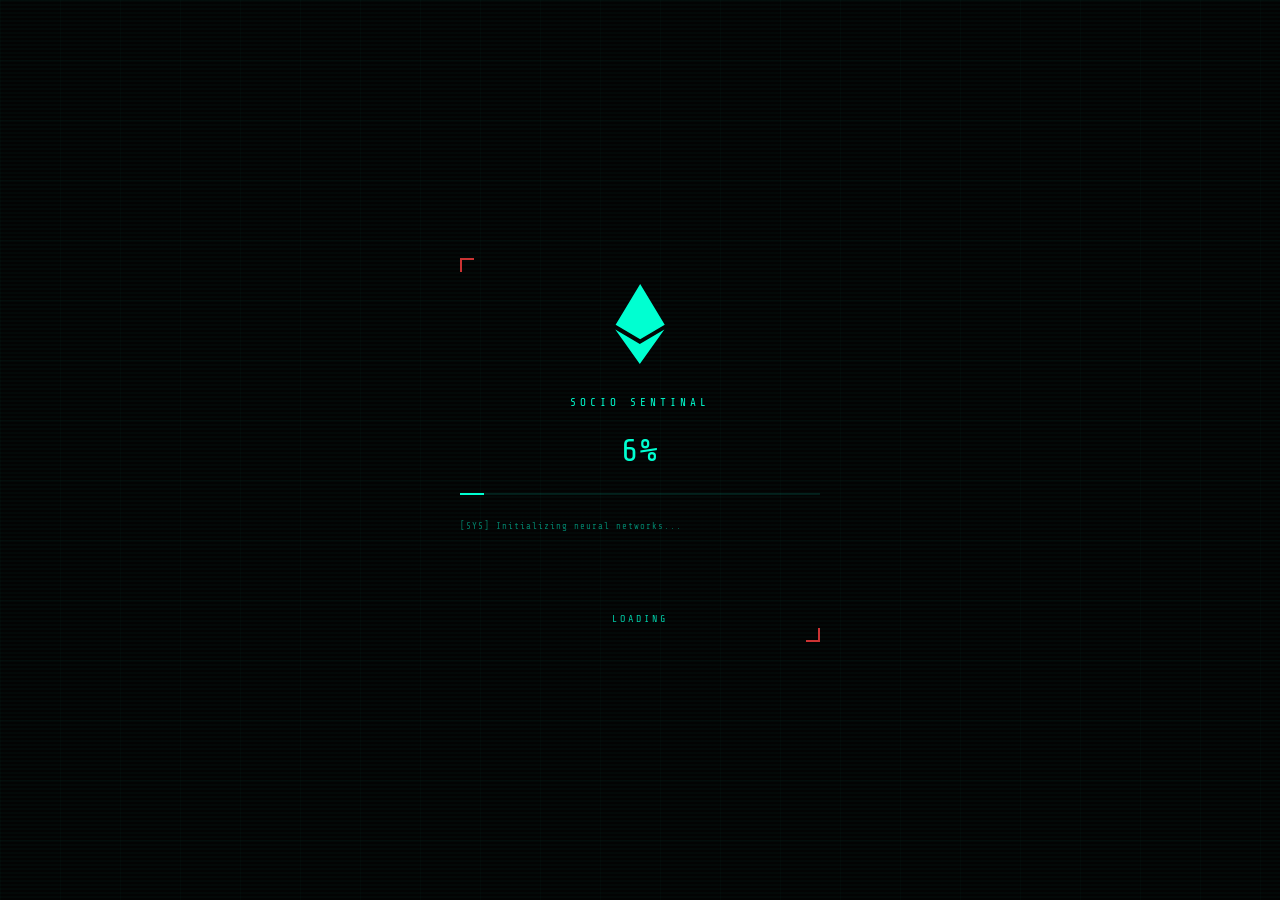
<file: templates/index.html>
<!DOCTYPE html>
<html lang="en">

<head>
    <meta charset="UTF-8" />
    <meta name="viewport" content="width=device-width, initial-scale=1.0" />
    <title>SOCIO SENTINAL // SOCIAL MEDIA OSINT - HayOS</title>
    <link rel="icon" href="https://haybnz.web.app/logo.png" type="image/x-icon">
    <link href="https://fonts.googleapis.com/css2?family=Share+Tech+Mono&family=Inter:wght@400;700&display=swap"
        rel="stylesheet">
    <link rel="stylesheet" href="https://cdnjs.cloudflare.com/ajax/libs/font-awesome/6.4.0/css/all.min.css">
    <link rel="stylesheet" href="/static/css/tactical-index.css">
    <link rel="stylesheet" href="/static/css/eth-loader.css">
</head>

<body>
    <!-- ETH Loader -->
    <div id="eth-loader-wrapper">
        <div class="eth-loader-bg"></div>
        <div class="eth-loader-grid"></div>
        <div class="eth-loader-content">
            <div class="eth-icon-wrap">
                <svg class="eth-icon-main" viewBox="0 0 24 24" xmlns="http://www.w3.org/2000/svg">
                    <path d="M11.944 17.97L4.58 13.62 11.943 24l7.37-10.38-7.372 4.35h.003zM12.056 0L4.69 12.223l7.365 4.354 7.365-4.35L12.056 0z" fill="#00FFD1"/>
                </svg>
                <svg class="eth-icon-glitch1" viewBox="0 0 24 24" xmlns="http://www.w3.org/2000/svg">
                    <path d="M11.944 17.97L4.58 13.62 11.943 24l7.37-10.38-7.372 4.35h.003zM12.056 0L4.69 12.223l7.365 4.354 7.365-4.35L12.056 0z" fill="#00FFD1"/>
                </svg>
                <svg class="eth-icon-glitch2" viewBox="0 0 24 24" xmlns="http://www.w3.org/2000/svg">
                    <path d="M11.944 17.97L4.58 13.62 11.943 24l7.37-10.38-7.372 4.35h.003zM12.056 0L4.69 12.223l7.365 4.354 7.365-4.35L12.056 0z" fill="#00FFD1"/>
                </svg>
            </div>
            <div class="eth-loader-title">SOCIO SENTINAL</div>
            <div class="eth-loader-percent" id="eth-percent">0%</div>
            <div class="eth-loader-progress-container">
                <div class="eth-loader-progress-bar" id="eth-progress-bar"></div>
            </div>
            <div class="eth-loader-console" id="eth-console">
                [SYS] Initializing neural networks...<br>
                [SYS] Loading social intelligence modules...<br>
                [SYS] Establishing secure connections...<br>
                [SYS] System ready for deployment.
            </div>
            <div class="eth-loader-status">LOADING</div>
        </div>
    </div>

    <div class="bg-grid"></div>

    <!-- Top Navigation -->
    <nav class="topnav">
        <div class="left-group">
            <div class="logo-section">
                <div class="logo-icon" aria-hidden="true">
                    <svg width="40" height="40" viewBox="0 0 80 80" xmlns="http://www.w3.org/2000/svg">
                        <g transform="translate(10, 15)">
                            <path
                                d="M30 30 C25 15, 35 10, 40 15 C45 10, 55 15, 50 30 C55 45, 45 50, 40 45 C35 50, 25 45, 30 30"
                                fill="none" stroke="#00FF88" stroke-width="4" />
                            <path d="M30 30 C25 20, 20 15, 15 10" stroke="#00FF88" stroke-width="3" fill="none" />
                            <path d="M50 30 C55 20, 60 15, 65 10" stroke="#00FF88" stroke-width="3" fill="none" />
                            <path d="M30 30 C25 40, 20 45, 15 50" stroke="#00FF88" stroke-width="3" fill="none" />
                            <path d="M50 30 C55 40, 60 45, 65 50" stroke="#00FF88" stroke-width="3" fill="none" />
                            <circle cx="30" cy="30" r="5" fill="none" stroke="#00FF88" stroke-width="2" opacity="0.0" />
                            <circle cx="50" cy="30" r="5" fill="none" stroke="#00FF88" stroke-width="2" opacity="0.0" />
                            <circle cx="15" cy="10" r="3" fill="none" stroke="#00FF88" stroke-width="1.5" opacity="0.0" />
                            <circle cx="65" cy="10" r="3" fill="none" stroke="#00FF88" stroke-width="1.5" opacity="0.0" />
                            <circle cx="15" cy="50" r="3" fill="none" stroke="#00FF88" stroke-width="1.5" opacity="0.0" />
                            <circle cx="65" cy="50" r="3" fill="none" stroke="#00FF88" stroke-width="1.5" opacity="0.0" />
                        </g>
                    </svg>
                </div>
                <div class="logo-text">
                    <h2>SOCIO SENTINAL</h2>
                    <p>SOCIAL OSINT</p>
                </div>
            </div>
        </div>

        <div class="nav-stats">
            <div class="stat-item">
                <div class="status-dot"></div>
                <span>SYSTEM ONLINE</span>
            </div>
        </div>
    </nav>

    <!-- Floating Main Content -->
    <div class="floating-container">
        <div class="floating-content">
            <!-- Social Media Navigation Card -->
            <div class="card social-nav-card">
                <h2><i class="fas fa-satellite-dish"></i> SOCIAL MEDIA INTELLIGENCE</h2>
                <div class="apps-grid">
                    <div class="app-item" onclick="window.location.href='social/twitter'">
                        <i class="fab fa-twitter"></i>
                        <span>TWITTER</span>
                    </div>
                    <div class="app-item" onclick="window.location.href='social/reddit'">
                        <i class="fab fa-reddit"></i>
                        <span>REDDIT</span>
                    </div>
                    <div class="app-item" onclick="showDevelopmentPopup()">
                        <i class="fab fa-instagram"></i>
                        <span>INSTAGRAM</span>
                    </div>
                    <div class="app-item" onclick="showDevelopmentPopup()">
                        <i class="fab fa-facebook"></i>
                        <span>FACEBOOK</span>
                    </div>
                </div>
            </div>

            <!-- System Status Card -->
            <div class="card status-card">
                <h2><i class="fas fa-server"></i> SYSTEM STATUS</h2>
                <p><i class="fas fa-check-circle"></i> FLASK APPLICATION: ACTIVE</p>
                <p><i class="fas fa-check-circle"></i> DATABASE: CONNECTED</p>
                <p><i class="fas fa-check-circle"></i> API ENDPOINTS: OPERATIONAL</p>
                <p><i class="fas fa-clock"></i> UPTIME: <span id="uptime">00:00:00</span></p>
            </div>
        </div>
    </div>

    <!-- Development Popup Modal -->
    <div id="development-modal" class="modal" style="display: none;">
        <div class="modal-content">
            <div class="modal-header">
                <h3><i class="fas fa-tools"></i> UNDER DEVELOPMENT</h3>
                <span class="modal-close" onclick="closeDevelopmentPopup()">&times;</span>
            </div>
            <div class="modal-body">
                <p>This feature is currently under development.</p>
                <p>Please check our GitHub for updates:</p>
                <a href="https://github.com/h9zdev/SocioSential" target="_blank" class="modal-link">
                    <i class="fab fa-github"></i> https://github.com/h9zdev/SocioSential
                </a>
                <p>Or sign in for updates:</p>
                <a href="https://haybnz.web.app/#section-contact" target="_blank" class="modal-link">
                    <i class="fas fa-envelope"></i> https://haybnz.web.app/#section-contact
                </a>
            </div>
        </div>
    </div>

    <style>
        /* Floating Container Styles */
        .floating-container {
            position: fixed;
            inset: 0;
            display: flex;
            justify-content: center;
            align-items: center;
            z-index: 100;
            pointer-events: none;
        }

        .floating-content {
            display: flex;
            flex-direction: column;
            gap: 20px;
            max-width: 800px;
            width: 90%;
            pointer-events: auto;
            animation: float-in 1s ease-out;
        }

        @keyframes float-in {
            0% {
                opacity: 0;
                transform: translateY(30px) scale(0.95);
            }
            100% {
                opacity: 1;
                transform: translateY(0) scale(1);
            }
        }

        .social-nav-card,
        .status-card {
            animation: card-float 3s ease-in-out infinite;
        }

        .social-nav-card {
            animation-delay: 0s;
        }

        .status-card {
            animation-delay: 0.5s;
        }

        @keyframes card-float {
            0%, 100% {
                transform: translateY(0px);
            }
            50% {
                transform: translateY(-5px);
            }
        }

        /* Modal Styles */
        .modal {
            position: fixed;
            z-index: 10000;
            left: 0;
            top: 0;
            width: 100%;
            height: 100%;
            background-color: rgba(0, 0, 0, 0.8);
            display: flex;
            justify-content: center;
            align-items: center;
        }

        .modal-content {
            background: var(--card-background);
            border: 1px solid var(--border-color);
            padding: 20px;
            max-width: 500px;
            width: 90%;
            clip-path: polygon(12px 0, 100% 0, 100% calc(100% - 12px), calc(100% - 12px) 100%, 0 100%, 0 12px);
            position: relative;
        }

        .modal-content::before {
            content: '';
            position: absolute;
            top: 0;
            left: 0;
            width: 12px;
            height: 12px;
            border-top: 2px solid var(--accent-red);
            border-left: 2px solid var(--accent-red);
        }

        .modal-content::after {
            content: '';
            position: absolute;
            bottom: 0;
            right: 0;
            width: 12px;
            height: 12px;
            border-bottom: 2px solid var(--accent-red);
            border-right: 2px solid var(--accent-red);
        }

        .modal-header {
            display: flex;
            justify-content: space-between;
            align-items: center;
            margin-bottom: 15px;
            border-bottom: 1px solid rgba(0, 255, 209, 0.1);
            padding-bottom: 10px;
        }

        .modal-header h3 {
            color: var(--primary-color);
            font-size: 14px;
            font-weight: 700;
            text-transform: uppercase;
            letter-spacing: 2px;
            margin: 0;
        }

        .modal-close {
            color: var(--text-dim);
            font-size: 20px;
            cursor: pointer;
            transition: color 0.2s;
        }

        .modal-close:hover {
            color: var(--accent-red);
        }

        .modal-body {
            color: var(--text-main);
            font-size: 12px;
            line-height: 1.6;
        }

        .modal-body p {
            margin-bottom: 10px;
        }

        .modal-link {
            display: inline-block;
            color: var(--neon-yellow);
            text-decoration: none;
            padding: 5px 10px;
            background: rgba(255, 191, 0, 0.1);
            border: 1px solid rgba(255, 191, 0, 0.3);
            margin: 5px 0;
            font-family: 'Share Tech Mono', monospace;
            font-size: 11px;
            transition: all 0.2s;
        }

        .modal-link:hover {
            background: rgba(255, 191, 0, 0.2);
            border-color: var(--neon-yellow);
        }
    </style>

    <script>
        // ETH Loader functionality
        let ethProgress = 0;
        const ethLoader = document.getElementById('eth-loader-wrapper');
        const ethPercent = document.getElementById('eth-percent');
        const ethProgressBar = document.getElementById('eth-progress-bar');
        const ethConsole = document.getElementById('eth-console');

        const consoleMessages = [
            '[SYS] Initializing neural networks...',
            '[SYS] Loading social intelligence modules...',
            '[SYS] Establishing secure connections...',
            '[SYS] Scanning social media endpoints...',
            '[SYS] Calibrating AI analysis engines...',
            '[SYS] System ready for deployment.'
        ];

        function updateETHLoader() {
            ethProgress += Math.random() * 15;
            if (ethProgress > 100) ethProgress = 100;

            ethPercent.textContent = Math.floor(ethProgress) + '%';
            ethProgressBar.style.width = ethProgress + '%';

            // Update console messages
            const messageIndex = Math.floor((ethProgress / 100) * consoleMessages.length);
            if (messageIndex < consoleMessages.length) {
                ethConsole.innerHTML = consoleMessages.slice(0, messageIndex + 1).join('<br>');
            }

            if (ethProgress < 100) {
                setTimeout(updateETHLoader, 200 + Math.random() * 300);
            } else {
                // Loader complete
                setTimeout(() => {
                    ethLoader.classList.add('eth-fade-out');
                    setTimeout(() => {
                        ethLoader.style.display = 'none';
                    }, 1200);
                }, 500);
            }
        }

        // Start ETH loader
        setTimeout(updateETHLoader, 500);

        // Uptime counter
        let startTime = Date.now();

        function updateUptime() {
            const elapsed = Date.now() - startTime;
            const hours = Math.floor(elapsed / 3600000);
            const minutes = Math.floor((elapsed % 3600000) / 60000);
            const seconds = Math.floor((elapsed % 60000) / 1000);

            document.getElementById('uptime').textContent =
                `${hours.toString().padStart(2, '0')}:${minutes.toString().padStart(2, '0')}:${seconds.toString().padStart(2, '0')}`;
        }

        setInterval(updateUptime, 1000);
        updateUptime();

        // Development popup functions
        function showDevelopmentPopup() {
            document.getElementById('development-modal').style.display = 'flex';
        }

        function closeDevelopmentPopup() {
            document.getElementById('development-modal').style.display = 'none';
        }

        // Close modal when clicking outside
        window.onclick = function(event) {
            const modal = document.getElementById('development-modal');
            if (event.target === modal) {
                modal.style.display = 'none';
            }
        }
    </script>
</body>

</html>
</file>
<file: static/css/tactical-index.css>
/* ═══════════════════════════════════════════════════════════════
   HAYOS H9 EYE // TACTICAL COMMAND CENTER
   Advanced Military Surveillance Dashboard — Flat/Angular UI
   NO GLOW · NO BLOOM · NO BLUR · NO SOFT LIGHTING
   ═══════════════════════════════════════════════════════════════ */

/* ── CSS VARIABLES ── */
:root {
    --primary-color: #00FFD1;
    --accent-red: #CC3333;
    --accent-purple: #9D00FF;
    --accent-amber: #FFBF00;
    --background-dark: #050505;
    --card-background: #0A0A0A;
    --panel-bg: #080808;
    --border-color: rgba(0, 255, 209, 0.25);
    --border-bright: #00FFD1;
    --text-main: #00FFD1;
    --text-dim: #3A6B6B;
    --text-label: #5A8A8A;
    --neon-pink: #CC3333;
    --neon-purple: #9D00FF;
    --neon-cyan: #00FFD1;
    --neon-yellow: #FFBF00;
    --neon-orange: #FFBF00;
    --cyberpunk-cyan: #00FFD1;
    --cyberpunk-blue: #00FFD1;
    --cyberpunk-magenta: #9D00FF;
    --glassmorphic-bg: #0A0A0A;
    --glassmorphic-border: rgba(0, 255, 209, 0.25);
    --pink-glow: transparent;
    --accent-glow: transparent;
    --cyan-glow: transparent;
    --blue-glow: transparent;
    --noise-svg: url("data:image/svg+xml,%3Csvg viewBox='0 0 256 256' xmlns='http://www.w3.org/2000/svg'%3E%3Cfilter id='n'%3E%3CfeTurbulence type='fractalNoise' baseFrequency='0.85' numOctaves='4' stitchTiles='stitch'/%3E%3C/filter%3E%3Crect width='100%25' height='100%25' filter='url(%23n)' opacity='0.03'/%3E%3C/svg%3E");
}

/* ── GLOBAL RESET ── */
*,
*::before,
*::after {
    box-sizing: border-box;
    margin: 0;
    padding: 0;
    box-shadow: none !important;
    text-shadow: none !important;
    border-radius: 0 !important;
    outline: none !important;
}

html,
body {
    height: 100%;
}

body {
    font-family: 'Share Tech Mono', 'Courier New', monospace;
    background-color: var(--background-dark);
    background-image: var(--noise-svg);
    background-repeat: repeat;
    color: var(--text-main);
    overflow-x: hidden;
    letter-spacing: 0.5px;
    -webkit-font-smoothing: antialiased;
}

/* ── SCANLINE OVERLAY ── */
body::after {
    content: '';
    position: fixed;
    inset: 0;
    background: repeating-linear-gradient(0deg,
            transparent,
            transparent 2px,
            rgba(0, 0, 0, 0.03) 2px,
            rgba(0, 0, 0, 0.03) 4px);
    pointer-events: none;
    z-index: 9999;
}

/* ── SCROLLBARS ── */
::-webkit-scrollbar {
    width: 4px;
    height: 4px;
    background: var(--background-dark);
}

::-webkit-scrollbar-thumb {
    background: rgba(0, 255, 209, 0.3);
}

::-webkit-scrollbar-corner {
    background: var(--background-dark);
}

/* ── BG GRID ── */
.bg-grid {
    position: fixed;
    inset: 0;
    z-index: 0;
    background-image:
        linear-gradient(rgba(0, 255, 209, 0.03) 1px, transparent 1px),
        linear-gradient(90deg, rgba(0, 255, 209, 0.03) 1px, transparent 1px);
    background-size: 60px 60px;
    opacity: 0.4;
}

/* ══════════════════════════════════════
   LOADER
   ══════════════════════════════════════ */
#loader-wrapper {
    position: fixed;
    inset: 0;
    background: #000;
    z-index: 10000;
    display: flex;
    justify-content: center;
    align-items: center;
    transition: opacity 1s ease, visibility 1s;
    overflow: hidden;
}

#loader-wrapper.fade-out {
    opacity: 0;
    visibility: hidden;
}

.loader-background {
    position: absolute;
    inset: 0;
    background: #000;
}

.loader-grid {
    position: absolute;
    inset: 0;
    background-image:
        linear-gradient(rgba(0, 255, 209, 0.06) 1px, transparent 1px),
        linear-gradient(90deg, rgba(0, 255, 209, 0.06) 1px, transparent 1px);
    background-size: 40px 40px;
    transform: perspective(600px) rotateX(45deg) translateY(-200px);
    opacity: 0.3;
    animation: grid-scroll 15s linear infinite;
}

@keyframes grid-scroll {
    0% {
        background-position: 0 0;
    }

    100% {
        background-position: 0 500px;
    }
}

.loader-content {
    position: relative;
    z-index: 10;
    text-align: center;
    max-width: 500px;
    padding: 40px;
}

.loader-logo-container {
    width: 120px;
    height: 120px;
    margin: 0 auto 24px;
    position: relative;
}

.loader-logo {
    width: 100%;
    height: 100%;
    object-fit: contain;
    animation: logo-float 4s ease-in-out infinite, logo-glitch 5s linear infinite;
    filter: none !important;
}

@keyframes logo-float {

    0%,
    100% {
        transform: translateY(0);
    }

    50% {
        transform: translateY(-6px);
    }
}

@keyframes logo-glitch {

    0%,
    6%,
    94%,
    100% {
        clip-path: inset(0 0 0 0);
        transform: none;
    }

    2% {
        clip-path: inset(20% -6px 70% 0);
        transform: translateX(-4px);
    }

    4% {
        clip-path: inset(40% 0 10% -6px);
        transform: translateX(4px);
    }

    96% {
        clip-path: inset(10% -6px 85% 0);
        transform: translateX(-8px);
    }

    98% {
        clip-path: inset(80% 0 5% -6px);
        transform: translateX(8px);
    }
}

.loader-text-area {
    font-family: 'Share Tech Mono', monospace;
    color: var(--primary-color);
}

.loader-main-text {
    font-size: 16px;
    letter-spacing: 8px;
    text-transform: uppercase;
    margin-bottom: 5px;
    font-weight: bold;
}

.loader-console {
    height: 70px;
    background: rgba(0, 255, 209, 0.02);
    border: 1px solid rgba(0, 255, 209, 0.1);
    margin: 16px 0;
    padding: 8px;
    font-size: 9px;
    color: var(--text-dim);
    text-align: left;
    overflow: hidden;
    font-family: 'Share Tech Mono', monospace;
}

.loader-console div {
    margin-bottom: 2px;
    white-space: nowrap;
    overflow: hidden;
}

.loader-progress-container {
    width: 100%;
    height: 2px;
    background: rgba(0, 255, 209, 0.05);
    border: 1px solid rgba(0, 255, 209, 0.15);
    margin-bottom: 8px;
    overflow: hidden;
}

.loader-progress-bar {
    width: 0%;
    height: 100%;
    background: var(--primary-color);
    transition: width 0.3s ease;
}

.loader-percentage {
    font-size: 24px;
    font-weight: bold;
    color: var(--primary-color);
    margin-bottom: 4px;
    font-variant-numeric: tabular-nums;
}

.loader-status {
    font-size: 10px;
    color: var(--accent-red);
    letter-spacing: 2px;
    text-transform: uppercase;
    opacity: 0.9;
    height: 15px;
}

/* ══════════════════════════════════════
   TOP NAVIGATION BAR
   ══════════════════════════════════════ */
.topnav {
    position: fixed;
    top: 0;
    left: 0;
    right: 0;
    height: 52px;
    background: #060606;
    border-bottom: 1px solid var(--border-color);
    display: flex;
    align-items: center;
    justify-content: space-between;
    padding: 0 16px;
    z-index: 1100;
}

.topnav::after {
    content: '';
    position: absolute;
    bottom: -1px;
    left: 0;
    width: 100%;
    height: 1px;
    background: var(--border-color);
}

.left-group {
    display: flex;
    align-items: center;
    gap: 10px;
}

.hamburger {
    display: none;
    width: 36px;
    height: 36px;
    background: rgba(0, 255, 209, 0.04);
    border: 1px solid var(--border-color);
    align-items: center;
    justify-content: center;
    cursor: pointer;
}

.hamburger span {
    display: block;
    width: 18px;
    height: 2px;
    background: var(--primary-color);
    position: relative;
    transition: background 0.2s;
}

.hamburger span::before,
.hamburger span::after {
    content: '';
    position: absolute;
    width: 18px;
    height: 2px;
    background: var(--primary-color);
    left: 0;
    transition: transform 0.2s;
}

.hamburger span::before {
    top: -5px;
}

.hamburger span::after {
    top: 5px;
}

.hamburger[aria-expanded="true"] span {
    background: transparent;
}

.hamburger[aria-expanded="true"] span::before {
    transform: rotate(45deg) translate(4px, 4px);
}

.hamburger[aria-expanded="true"] span::after {
    transform: rotate(-45deg) translate(4px, -4px);
}

.logo-section {
    display: flex;
    gap: 8px;
    align-items: center;
    cursor: pointer;
}

.logo-icon {
    filter: none !important;
}

.logo-text h2 {
    font-size: 13px;
    font-weight: 700;
    white-space: nowrap;
    color: var(--text-main);
    text-transform: uppercase;
    letter-spacing: 3px;
}

.logo-text p {
    font-size: 8px;
    color: var(--text-dim);
    letter-spacing: 2px;
    text-transform: uppercase;
}

.nav-stats {
    display: flex;
    gap: 10px;
    align-items: center;
}

.stat-item {
    display: flex;
    gap: 6px;
    align-items: center;
    padding: 4px 10px;
    background: rgba(0, 255, 209, 0.02);
    border: 1px solid var(--border-color);
    font-size: 10px;
    font-family: 'Share Tech Mono', monospace;
    text-transform: uppercase;
    letter-spacing: 1px;
    color: var(--text-main);
}

.status-dot {
    width: 5px;
    height: 5px;
    background: var(--primary-color);
    animation: blink 1.5s infinite;
}

@keyframes blink {

    0%,
    100% {
        opacity: 1;
    }

    50% {
        opacity: 0.2;
    }
}

/* ══════════════════════════════════════
   SIDEBAR
   ══════════════════════════════════════ */
.sidebar {
    position: fixed;
    top: 52px;
    left: 0;
    width: 220px;
    height: calc(100vh - 52px);
    background: #060606;
    border-right: 1px solid var(--border-color);
    padding: 12px 0;
    overflow-y: auto;
    z-index: 1000;
    transition: transform 0.25s ease;
    clip-path: polygon(0 0, 100% 0, 100% 88%, 88% 100%, 0 100%);
}

.sidebar::before {
    content: '';
    position: absolute;
    top: 0;
    right: 0;
    width: 1px;
    height: 100%;
    background: var(--border-color);
}

.menu-group {
    margin-bottom: 18px;
}

.menu-title {
    padding: 0 16px 6px;
    font-size: 9px;
    font-weight: 700;
    color: var(--accent-red);
    letter-spacing: 3px;
    text-transform: uppercase;
    border-bottom: 1px solid rgba(204, 51, 51, 0.2);
    margin-bottom: 8px;
    display: flex;
    align-items: center;
    justify-content: space-between;
}

.menu-title::after {
    content: '[SYS]';
    font-size: 8px;
    opacity: 0.7;
    color: var(--text-dim);
}

.menu-item {
    display: flex;
    align-items: center;
    gap: 10px;
    padding: 10px 16px;
    color: var(--text-dim);
    cursor: pointer;
    border-left: 2px solid transparent;
    transition: all 0.15s;
    font-family: 'Share Tech Mono', monospace;
    text-transform: uppercase;
    font-size: 11px;
    letter-spacing: 1px;
    background: transparent;
}

.menu-item:hover {
    background: rgba(0, 255, 209, 0.03);
    border-left-color: var(--primary-color);
    color: var(--primary-color);
    padding-left: 20px;
}

.menu-item.active {
    background: rgba(0, 255, 209, 0.04);
    border-left-color: var(--accent-red);
    color: #fff;
    font-weight: 700;
}

.menu-icon {
    width: 16px;
    height: 16px;
    flex-shrink: 0;
    filter: none !important;
}

/* ── Sidebar Dropdown ── */
.menu-item.dropdown {
    flex-direction: column;
    align-items: stretch;
    padding: 0;
    border-left: none;
}

.menu-item.dropdown>.dropdown-toggle {
    display: flex;
    align-items: center;
    gap: 10px;
    padding: 10px 16px;
    color: var(--text-dim);
    cursor: pointer;
    border-left: 2px solid transparent;
    transition: all 0.15s;
    font-family: 'Share Tech Mono', monospace;
    text-transform: uppercase;
    font-size: 11px;
    letter-spacing: 0.5px;
}

.menu-item.dropdown>.dropdown-toggle:hover {
    background: rgba(0, 255, 209, 0.03);
    border-left-color: var(--primary-color);
    color: var(--primary-color);
}

.dropdown-menu {
    display: none;
    flex-direction: column;
    margin-left: 16px;
    margin-bottom: 4px;
    background: rgba(0, 0, 0, 0.4);
    border-left: 1px solid var(--border-color);
    overflow: hidden;
}

.menu-item.dropdown:hover .dropdown-menu {
    display: flex;
}

.dropdown-menu a {
    padding: 7px 12px;
    font-size: 10px;
    color: var(--text-dim);
    text-decoration: none;
    transition: all 0.15s;
    font-family: 'Share Tech Mono', monospace;
    text-transform: uppercase;
}

.dropdown-menu a:hover {
    background: rgba(0, 255, 209, 0.04);
    color: var(--neon-yellow);
}

.dropdown-arrow {
    margin-left: auto;
    font-size: 8px;
    opacity: 0.5;
    transition: transform 0.2s;
    color: var(--accent-red);
}

.menu-item.dropdown:hover .dropdown-arrow {
    transform: rotate(90deg);
}

/* ══════════════════════════════════════
   LAYOUT
   ══════════════════════════════════════ */
.container {
    position: relative;
    margin-top: 52px;
    margin-left: 220px;
    min-height: calc(100vh - 52px);
    z-index: 1;
    padding: 16px;
}

/* ══════════════════════════════════════
   DASHBOARD GRID & CARDS
   ══════════════════════════════════════ */
.dashboard {
    display: grid;
    grid-template-columns: repeat(auto-fill, minmax(280px, 1fr));
    gap: 12px;
    padding: 12px 0;
}

.card {
    background: var(--card-background);
    border: 1px solid var(--border-color);
    padding: 14px;
    color: var(--primary-color);
    position: relative;
    overflow: hidden;
    clip-path: polygon(12px 0, 100% 0, 100% calc(100% - 12px), calc(100% - 12px) 100%, 0 100%, 0 12px);
    transition: border-color 0.2s;
}

.card:hover {
    border-color: var(--primary-color);
}

/* Corner brackets */
.card::before {
    content: '';
    position: absolute;
    top: 0;
    left: 0;
    width: 12px;
    height: 12px;
    border-top: 2px solid var(--accent-red);
    border-left: 2px solid var(--accent-red);
    pointer-events: none;
}

.card::after {
    content: '';
    position: absolute;
    bottom: 0;
    right: 0;
    width: 12px;
    height: 12px;
    border-bottom: 2px solid var(--accent-red);
    border-right: 2px solid var(--accent-red);
    pointer-events: none;
    background: none !important;
}

.card h2 {
    font-size: 12px;
    font-weight: 700;
    margin-bottom: 12px;
    display: flex;
    align-items: center;
    gap: 8px;
    text-transform: uppercase;
    letter-spacing: 2px;
    color: var(--text-main);
    border-bottom: 1px solid rgba(0, 255, 209, 0.1);
    padding-bottom: 8px;
}

.card h2 i {
    color: var(--accent-purple);
    filter: none !important;
}

.apps-grid {
    display: grid;
    grid-template-columns: repeat(auto-fill, minmax(90px, 1fr));
    gap: 8px;
}

.app-item {
    display: flex;
    flex-direction: column;
    align-items: center;
    justify-content: center;
    padding: 14px 8px;
    background: rgba(0, 255, 209, 0.02);
    border: 1px solid var(--border-color);
    cursor: pointer;
    transition: all 0.15s;
    text-align: center;
    clip-path: polygon(6px 0, 100% 0, 100% calc(100% - 6px), calc(100% - 6px) 100%, 0 100%, 0 6px);
}

.app-item:hover {
    background: rgba(0, 255, 209, 0.06);
    border-color: var(--primary-color);
    transform: translateY(-1px);
}

.app-item i {
    font-size: 16px;
    margin-bottom: 8px;
    color: var(--neon-yellow) !important;
    filter: none !important;
}

.app-item span {
    font-size: 9px;
    color: var(--text-dim);
    text-transform: uppercase;
    letter-spacing: 0.5px;
    font-family: 'Share Tech Mono', monospace;
}

/* ── BOT STATUS ── */
.special-bot-card {
    border-color: var(--accent-red) !important;
}

.special-bot-text {
    color: var(--primary-color) !important;
}

.special-bot-icon {
    color: var(--accent-red) !important;
    filter: none !important;
}

.bot-status p,
.card>p {
    font-size: 10px;
    font-weight: 700;
    margin-bottom: 6px;
    display: flex;
    align-items: center;
    gap: 6px;
    color: var(--text-dim);
    font-family: 'Share Tech Mono', monospace;
}

.bot-status p i,
.card>p i {
    color: var(--accent-red);
    width: 16px;
    text-align: center;
}

/* ── COORDS & RESULTS ── */
#coords {
    font-size: 10px;
    font-weight: 700;
    color: var(--neon-yellow);
    margin-bottom: 10px;
    margin-top: 8px;
    font-family: 'Share Tech Mono', monospace;
}

#history div {
    font-size: 9px;
    font-weight: 700;
    color: var(--text-dim);
    margin-bottom: 3px;
    border-left: 2px solid var(--border-color);
    padding-left: 6px;
    font-family: 'Share Tech Mono', monospace;
}

#results {
    margin-top: 10px;
    max-height: 200px;
    overflow-y: auto;
    padding: 8px;
    background: rgba(0, 0, 0, 0.3);
    border: 1px solid var(--border-color);
    color: var(--neon-yellow);
    font-family: 'Share Tech Mono', monospace;
    font-size: 9px;
    font-weight: 700;
}

.device {
    background: rgba(0, 255, 209, 0.03);
    border: 1px solid rgba(0, 255, 209, 0.15);
    padding: 8px;
    margin: 4px 0;
    font-size: 10px;
    font-weight: 700;
    color: var(--primary-color);
    position: relative;
    overflow: hidden;
    transition: all 0.15s;
}

.device::before {
    content: '';
    position: absolute;
    top: 0;
    left: 0;
    width: 2px;
    height: 100%;
    background: var(--accent-red);
}

.device:hover {
    background: rgba(0, 255, 209, 0.08);
    border-color: var(--primary-color);
    transform: translateX(3px);
}

.refresh-btn {
    cursor: pointer;
    font-size: 12px;
    color: var(--neon-yellow);
    margin-top: 8px;
    display: flex;
    align-items: center;
    gap: 6px;
    text-transform: uppercase;
    letter-spacing: 1px;
    font-weight: 700;
}

/* ── SPOTIFY MINI PLAYER ── */
#spotify {
    background: transparent;
    color: var(--primary-color);
}

.track-info {
    background: transparent;
    padding: 10px;
    max-width: 280px;
}

.track-info>img {
    width: 40px;
    height: 40px;
    border: 1px solid var(--border-color);
    object-fit: cover;
    float: left;
    margin-right: 8px;
    margin-bottom: 8px;
}

.track-info h3 {
    font-size: 11px;
    font-weight: 700;
    color: var(--accent-red);
    margin: 0;
    white-space: nowrap;
    overflow: hidden;
    text-overflow: ellipsis;
    text-transform: uppercase;
    font-family: 'Share Tech Mono', monospace;
}

.track-info>p {
    font-size: 9px;
    color: var(--text-dim);
    margin-bottom: 2px;
    white-space: nowrap;
    overflow: hidden;
    text-overflow: ellipsis;
    text-transform: uppercase;
    font-family: 'Share Tech Mono', monospace;
}

.controls,
.controlz {
    display: flex;
    justify-content: center;
    align-items: center;
    gap: 6px;
    background: transparent;
}

.controls button,
.controlz button {
    background: var(--card-background) !important;
    border: 1px solid var(--border-color) !important;
    color: var(--primary-color) !important;
    width: 26px;
    height: 26px;
    cursor: pointer;
    display: flex;
    align-items: center;
    justify-content: center;
    font-size: 10px;
    transition: all 0.15s;
    clip-path: polygon(4px 0, 100% 0, 100% calc(100% - 4px), calc(100% - 4px) 100%, 0 100%, 0 4px);
}

.controls button:hover,
.controlz button:hover {
    background: var(--primary-color) !important;
    color: #000 !important;
}

#play-button,
#pause-button {
    width: 30px;
    height: 30px;
    background: rgba(0, 255, 209, 0.08) !important;
    font-size: 11px;
}

.progress-bar {
    width: 100%;
    height: 2px;
    background: rgba(255, 255, 255, 0.06);
    position: relative;
    overflow: hidden;
    cursor: pointer;
}

.progress-fill {
    height: 100%;
    background: var(--accent-red);
    transition: width 0.3s ease;
}

.device-selector {
    margin-top: 8px;
    padding-top: 8px;
    border-top: 1px solid var(--border-color);
}

.device-selector h4 {
    font-size: 10px;
    color: var(--neon-yellow);
    margin-bottom: 4px;
    font-weight: 600;
    text-transform: uppercase;
    font-family: 'Share Tech Mono', monospace;
}

.device-selector ul {
    list-style: none;
    padding: 0;
    max-height: 50px;
    overflow-y: auto;
}

.device-selector li {
    padding: 4px 6px;
    color: var(--text-dim);
    font-size: 8px;
    margin-bottom: 2px;
    background: rgba(0, 0, 0, 0.2);
    border: 1px solid var(--border-color);
    font-family: 'Share Tech Mono', monospace;
}

#device-select {
    width: 100%;
    padding: 5px 6px;
    background: var(--background-dark);
    border: 1px solid var(--border-color);
    color: var(--primary-color);
    font-size: 9px;
    cursor: pointer;
    font-family: 'Share Tech Mono', monospace;
}

#device-select option {
    background: #0A0A0A;
    color: var(--primary-color);
}

#change-device {
    width: 100%;
    padding: 5px 8px;
    background: rgba(0, 255, 209, 0.06);
    border: 1px solid var(--primary-color);
    color: var(--primary-color);
    font-size: 9px;
    font-weight: 600;
    cursor: pointer;
    text-transform: uppercase;
    transition: all 0.2s;
}

#change-device:hover {
    background: var(--primary-color);
    color: var(--background-dark);
}

/* ══════════════════════════════════════
   PAGE HEADER
   ══════════════════════════════════════ */
.page-header h1 {
    font-size: 16px;
    font-weight: 700;
    color: var(--primary-color);
    text-transform: uppercase;
    letter-spacing: 3px;
    margin-bottom: 4px;
    border-left: 3px solid var(--accent-red);
    padding-left: 10px;
}

.page-header p {
    color: var(--text-dim);
    font-size: 11px;
    margin-bottom: 8px;
    padding-left: 13px;
}

/* ══════════════════════════════════════
   BUTTONS & INPUTS (GLOBAL)
   ══════════════════════════════════════ */
button,
.map-control-btn,
.flight-filter-btn {
    background: var(--card-background);
    color: var(--text-main);
    border: 1px solid var(--border-color);
    text-transform: uppercase;
    font-weight: bold;
    letter-spacing: 1px;
    cursor: pointer;
    font-family: 'Share Tech Mono', monospace;
    clip-path: polygon(5px 0, 100% 0, 100% calc(100% - 5px), calc(100% - 5px) 100%, 0 100%, 0 5px);
}

button:hover,
.map-control-btn:hover {
    background: var(--primary-color);
    color: var(--background-dark);
    border-color: var(--primary-color);
}

input,
select {
    background: var(--background-dark);
    color: var(--text-main);
    border: 1px solid var(--border-color);
    font-family: 'Share Tech Mono', monospace;
    clip-path: polygon(3px 0, 100% 0, 100% calc(100% - 3px), calc(100% - 3px) 100%, 0 100%, 0 3px);
}

input:focus,
select:focus {
    border-color: var(--accent-purple);
}

/* ── TYPOGRAPHY OVERRIDES ── */
h1,
h2,
h3,
h4 {
    text-transform: uppercase;
    letter-spacing: 2px;
    color: var(--text-main);
}

h3,
h4 {
    border-bottom: 1px solid var(--text-dim);
    padding-bottom: 3px;
}

/* ── ALERT COLORS ── */
.alert,
.warning {
    color: var(--accent-amber) !important;
}

.critical,
.error {
    color: var(--accent-red) !important;
}

hr {
    border: none;
    border-top: 1px solid rgba(0, 255, 209, 0.1);
}

/* ══════════════════════════════════════
   FOOTER
   ══════════════════════════════════════ */
.page-footer {
    padding: 12px 16px;
    color: var(--text-dim);
    font-size: 10px;
    border-top: 1px solid var(--border-color);
    background: #060606;
    text-align: center;
    font-family: 'Share Tech Mono', monospace;
    text-transform: uppercase;
    letter-spacing: 2px;
    margin-top: 16px;
}

.footer-content {
    display: flex;
    flex-direction: column;
    justify-content: center;
    align-items: center;
    gap: 4px;
    max-width: 1200px;
    margin: 0 auto;
}

.blink {
    animation: blink 1s step-end infinite;
}

/* ══════════════════════════════════════
   FAB & CHAT MODAL
   ══════════════════════════════════════ */
.fab-container {
    position: fixed;
    bottom: 20px;
    right: 20px;
    z-index: 1200;
}

.fab-btn {
    width: 48px;
    height: 48px;
    background: var(--card-background);
    border: 2px solid var(--primary-color);
    color: var(--primary-color);
    font-size: 20px;
    cursor: pointer;
    transition: all 0.2s;
    display: flex;
    align-items: center;
    justify-content: center;
    clip-path: polygon(8px 0, 100% 0, 100% calc(100% - 8px), calc(100% - 8px) 100%, 0 100%, 0 8px);
}

.fab-btn:hover {
    background: var(--primary-color);
    color: #000;
    transform: scale(1.05);
}

.chat-modal {
    position: fixed;
    background: #060606;
    display: flex;
    flex-direction: column;
    max-width: 600px;
    height: 450px;
    bottom: 90px;
    right: 24px;
    border: 1px solid var(--border-color);
    overflow: hidden;
    transform: scale(0);
    transform-origin: bottom right;
    transition: transform 0.2s ease;
    z-index: 1300;
    clip-path: polygon(8px 0, 100% 0, 100% calc(100% - 8px), calc(100% - 8px) 100%, 0 100%, 0 8px);
}

.chat-modal.open {
    transform: scale(1);
}

.chat-header {
    background: var(--card-background);
    padding: 12px 14px;
    display: flex;
    justify-content: space-between;
    align-items: center;
    color: var(--primary-color);
    font-weight: 700;
    font-size: 11px;
    border-bottom: 1px solid var(--border-color);
    font-family: 'Share Tech Mono', monospace;
    text-transform: uppercase;
    letter-spacing: 1px;
}

.chat-close {
    background: transparent !important;
    border: none !important;
    color: var(--text-dim);
    font-size: 18px;
    cursor: pointer;
    clip-path: none;
}

.chat-close:hover {
    color: var(--accent-red);
}

.chat-messages {
    flex: 1;
    padding: 12px;
    overflow-y: auto;
    display: flex;
    flex-direction: column;
    gap: 10px;
    background: var(--background-dark);
}

.message {
    max-width: 85%;
    padding: 8px 12px;
    font-size: 11px;
    line-height: 1.5;
    font-family: 'Share Tech Mono', monospace;
    position: relative;
}

.message.user {
    align-self: flex-end;
    background: rgba(157, 0, 255, 0.15);
    color: #ddd;
    border: 1px solid rgba(157, 0, 255, 0.3);
    clip-path: polygon(8px 0, 100% 0, 100% 100%, 0 100%, 0 8px);
}

.message.bot {
    align-self: flex-start;
    background: rgba(0, 255, 209, 0.03);
    color: var(--primary-color);
    border: 1px solid var(--border-color);
    clip-path: polygon(0 0, 100% 0, 100% calc(100% - 8px), calc(100% - 8px) 100%, 0 100%);
}

.message .typing {
    display: inline-block;
    width: 3px;
    height: 3px;
    background: var(--primary-color);
    animation: pulse 1.2s infinite;
    margin: 0 2px;
}

.message .typing:nth-child(2) {
    animation-delay: .2s;
}

.message .typing:nth-child(3) {
    animation-delay: .4s;
}

@keyframes pulse {

    0%,
    100% {
        opacity: .3;
        transform: scale(1);
    }

    50% {
        opacity: 1;
        transform: scale(1.4);
    }
}

.chat-input-area {
    display: flex;
    border-top: 1px solid var(--border-color);
    background: rgba(0, 0, 0, 0.3);
    padding: 6px;
}

#chat-input {
    flex: 1;
    padding: 8px 12px;
    background: transparent !important;
    border: none !important;
    color: var(--primary-color);
    font-size: 11px;
    font-family: 'Share Tech Mono', monospace;
    clip-path: none;
}

#chat-input::placeholder {
    color: var(--text-dim);
}

#chat-send {
    width: 36px;
    height: 36px;
    background: rgba(0, 255, 209, 0.06) !important;
    border: 1px solid var(--border-color) !important;
    color: var(--primary-color);
    font-size: 14px;
    cursor: pointer;
    display: flex;
    align-items: center;
    justify-content: center;
    transition: all 0.15s;
}

#chat-send:hover {
    color: #000;
    background: var(--primary-color) !important;
}

/* ── WEB SEARCH TOGGLE ── */
.web-search-toggle {
    display: flex;
    align-items: center;
    gap: 6px;
    padding: 8px 12px;
    font-size: 10px;
    color: var(--text-dim);
    background: rgba(0, 255, 209, 0.02);
    border-bottom: 1px solid var(--border-color);
    font-family: 'Share Tech Mono', monospace;
    text-transform: uppercase;
    user-select: none;
}

.web-search-toggle input {
    display: none;
}

.toggle-slider {
    position: relative;
    width: 28px;
    height: 14px;
    background: rgba(0, 255, 209, 0.06);
    border: 1px solid var(--border-color);
    cursor: pointer;
    transition: 0.2s;
}

.toggle-slider::after {
    content: '';
    position: absolute;
    width: 8px;
    height: 8px;
    background: var(--text-dim);
    top: 2px;
    left: 2px;
    transition: 0.2s;
}

#web-search-enabled:checked+.toggle-slider {
    background: rgba(0, 255, 209, 0.1);
}

#web-search-enabled:checked+.toggle-slider::after {
    background: var(--neon-yellow);
    transform: translateX(14px);
}

.toggle-label {
    font-weight: 700;
    letter-spacing: 0.5px;
}

/* ── LEAFLET OVERRIDES ── */
.leaflet-popup-content-wrapper,
.leaflet-popup-tip {
    background: var(--card-background) !important;
    border: 1px solid var(--border-color) !important;
    color: var(--text-main) !important;
}

/* ══════════════════════════════════════
   RESPONSIVE
   ══════════════════════════════════════ */
@media (max-width: 1200px) {
    .dashboard {
        grid-template-columns: repeat(auto-fill, minmax(260px, 1fr));
    }

    .apps-grid {
        grid-template-columns: repeat(auto-fill, minmax(80px, 1fr));
    }
}

@media (max-width: 968px) {
    .hamburger {
        display: flex;
    }

    .nav-stats {
        display: none;
    }

    .container {
        margin-left: 0;
        padding: 10px;
    }

    .sidebar {
        width: 240px;
        transform: translateX(-100%);
        background: var(--background-dark);
        border-right: 1px solid var(--accent-red);
        clip-path: none;
    }

    .sidebar.open {
        transform: translateX(0);
    }

    .sidebar-backdrop {
        display: none;
        position: fixed;
        inset: 52px 0 0 0;
        background: rgba(0, 0, 0, 0.6);
        z-index: 950;
    }

    .sidebar-backdrop.show {
        display: block;
    }

    .dashboard {
        grid-template-columns: 1fr;
    }

    .topnav {
        height: auto;
        min-height: 52px;
        flex-wrap: wrap;
        padding: 6px 10px;
        gap: 6px;
    }
}

@media (max-width: 600px) {
    .page-header h1 {
        font-size: 14px;
    }

    .logo-text h2 {
        font-size: 12px;
    }

    .logo-text p {
        display: none;
    }

    .menu-item {
        padding: 12px 14px;
    }

    .status-dot {
        display: none;
    }
}

@media (max-width: 420px) {
    .topnav {
        padding: 0 8px;
    }

    .app-item span {
        font-size: 8px;
    }
}

/* ── NEWS FEED STYLES ── */
.news-feed-container {
    max-height: 400px;
    overflow-y: auto;
    padding-right: 5px;
    scrollbar-width: thin;
    scrollbar-color: var(--border-color) transparent;
}

.news-feed-container::-webkit-scrollbar {
    width: 4px;
}

.news-feed-container::-webkit-scrollbar-thumb {
    background: var(--border-color);
}

.news-feed-item {
    padding: 10px;
    border-left: 2px solid var(--accent-red);
    background: rgba(204, 51, 51, 0.02);
    margin-bottom: 10px;
    transition: all 0.2s;
    cursor: pointer;
}

.news-feed-item:hover {
    background: rgba(204, 51, 51, 0.08);
    border-left-color: var(--primary-color);
    padding-left: 14px;
}

.news-feed-source {
    font-size: 9px;
    color: var(--accent-amber);
    text-transform: uppercase;
    margin-bottom: 4px;
    letter-spacing: 1px;
}

.news-feed-title {
    font-size: 11px;
    color: var(--text-main);
    line-height: 1.3;
    margin-bottom: 4px;
}

.news-feed-meta {
    font-size: 8px;
    color: var(--text-dim);
    display: flex;
    justify-content: space-between;
}
/* ── DASHBOARD GRID ── */
.dashboard-grid {
    display: grid;
    grid-template-columns: repeat(auto-fit, minmax(320px, 1fr));
    gap: 1.5rem;
    padding: 1.5rem;
    max-width: 1400px;
    margin: 0 auto;
}

/* ── DASHBOARD CARDS ── */
.dashboard-card {
    background: var(--card-background);
    border: 1px solid var(--border-color);
    border-radius: 0;
    padding: 1.5rem;
    transition: all 0.2s ease;
    position: relative;
    overflow: hidden;
}

.dashboard-card:hover {
    border-color: var(--border-bright);
    transform: translateY(-2px);
}

.dashboard-card::before {
    content: '';
    position: absolute;
    top: 0;
    left: 0;
    right: 0;
    height: 2px;
    background: linear-gradient(90deg, var(--neon-cyan), var(--neon-purple), var(--neon-cyan));
}

/* ── CARD HEADER ── */
.card-header {
    display: flex;
    align-items: center;
    gap: 1rem;
    margin-bottom: 1.5rem;
}

.card-icon {
    flex-shrink: 0;
    width: 3rem;
    height: 3rem;
    display: flex;
    align-items: center;
    justify-content: center;
    border: 1px solid var(--border-color);
    background: var(--panel-bg);
}

.card-icon.twitter svg {
    color: #1DA1F2;
}

.card-icon.reddit svg {
    color: #FF4500;
}

.card-icon.global svg {
    color: var(--neon-cyan);
}

.card-icon.threat svg {
    color: var(--destructive, #CC3333);
}

.card-icon.sentiment svg {
    color: var(--neon-cyan);
}

.card-icon.network svg {
    color: var(--neon-purple);
}

.card-icon.location svg {
    color: var(--neon-cyan);
}

.card-icon.trends svg {
    color: var(--neon-yellow);
}

.card-title h3 {
    font-size: 1.25rem;
    font-weight: 700;
    color: var(--text-main);
    margin-bottom: 0.25rem;
    text-transform: uppercase;
    letter-spacing: 0.05em;
}

.card-title p {
    font-size: 0.875rem;
    color: var(--text-dim);
    line-height: 1.4;
}

/* ── CARD STATS ── */
.card-stats {
    display: grid;
    grid-template-columns: repeat(3, 1fr);
    gap: 1rem;
    margin-bottom: 1.5rem;
}

.stat {
    text-align: center;
    padding: 0.75rem;
    background: var(--panel-bg);
    border: 1px solid rgba(0, 255, 209, 0.1);
}

.stat-value {
    display: block;
    font-size: 1.5rem;
    font-weight: 700;
    color: var(--text-main);
    margin-bottom: 0.25rem;
    font-family: 'Share Tech Mono', monospace;
}

.stat-label {
    font-size: 0.75rem;
    color: var(--text-dim);
    text-transform: uppercase;
    letter-spacing: 0.05em;
    font-weight: 600;
}

/* ── CARD ACTIONS ── */
.card-actions {
    display: flex;
    gap: 0.75rem;
    flex-wrap: wrap;
}

.card-button {
    flex: 1;
    min-width: 120px;
    padding: 0.75rem 1rem;
    border: 1px solid var(--border-color);
    background: transparent;
    color: var(--text-main);
    text-transform: uppercase;
    font-size: 0.75rem;
    font-weight: 600;
    letter-spacing: 0.05em;
    cursor: pointer;
    transition: all 0.2s ease;
    text-decoration: none;
    display: inline-block;
    text-align: center;
    font-family: 'Share Tech Mono', monospace;
}

.card-button:hover {
    border-color: var(--border-bright);
    background: rgba(0, 255, 209, 0.05);
}

.card-button.primary {
    border-color: var(--neon-cyan);
    color: var(--neon-cyan);
}

.card-button.primary:hover {
    background: rgba(0, 255, 209, 0.1);
    border-color: var(--neon-cyan);
}

.card-button.secondary {
    border-color: var(--text-dim);
    color: var(--text-dim);
}

.card-button.secondary:hover {
    border-color: var(--text-main);
    color: var(--text-main);
}

/* ── RESPONSIVE DESIGN ── */
@media (max-width: 768px) {
    .dashboard-grid {
        grid-template-columns: 1fr;
        padding: 1rem;
        gap: 1rem;
    }
    
    .dashboard-card {
        padding: 1rem;
    }
    
    .card-header {
        flex-direction: column;
        text-align: center;
        gap: 0.75rem;
    }
    
    .card-stats {
        grid-template-columns: 1fr;
        gap: 0.5rem;
    }
    
    .card-actions {
        flex-direction: column;
    }
    
    .card-button {
        min-width: auto;
    }
}
</file>
<file: static/css/eth-loader.css>
#eth-loader-wrapper {
            position: fixed;
            inset: 0;
            z-index: 99999;
            display: flex;
            align-items: center;
            justify-content: center;
            background: #030303;
            transition: opacity 1.2s ease, visibility 1.2s ease;
        }

        #eth-loader-wrapper.eth-fade-out {
            opacity: 0;
            visibility: hidden;
        }

        .eth-loader-bg {
            position: absolute;
            inset: 0;
            background: repeating-linear-gradient(0deg,
                    transparent,
                    transparent 2px,
                    rgba(0, 255, 209, 0.025) 2px,
                    rgba(0, 255, 209, 0.025) 4px);
            pointer-events: none;
        }

        .eth-loader-grid {
            position: absolute;
            inset: 0;
            background-image:
                linear-gradient(rgba(0, 255, 209, 0.04) 1px, transparent 1px),
                linear-gradient(90deg, rgba(0, 255, 209, 0.04) 1px, transparent 1px);
            background-size: 60px 60px;
            opacity: 0.5;
        }

        .eth-loader-content {
            position: relative;
            z-index: 1;
            display: flex;
            flex-direction: column;
            align-items: center;
            gap: 24px;
            width: 360px;
        }

        /* ── Ethereum SVG Icon ── */
        .eth-icon-wrap {
            position: relative;
            width: 96px;
            height: 96px;
            display: flex;
            align-items: center;
            justify-content: center;
        }

        .eth-icon-wrap svg {
            width: 80px;
            height: 80px;
        }

        @keyframes eth-spin-scale {

            0%,
            100% {
                transform: scale(1) rotate(0deg);
            }

            25% {
                transform: scale(1.06) rotate(3deg);
            }

            50% {
                transform: scale(0.97) rotate(-2deg);
            }

            75% {
                transform: scale(1.04) rotate(1deg);
            }
        }

        @keyframes eth-glitch-clip {
            0% {
                clip-path: polygon(0 0, 100% 0, 100% 25%, 0 25%);
                transform: translateX(-4px);
            }

            20% {
                clip-path: polygon(0 35%, 100% 35%, 100% 60%, 0 60%);
                transform: translateX(4px);
            }

            40% {
                clip-path: polygon(0 70%, 100% 70%, 100% 85%, 0 85%);
                transform: translateX(-2px);
            }

            60% {
                clip-path: polygon(0 10%, 100% 10%, 100% 30%, 0 30%);
                transform: translateX(3px);
            }

            80% {
                clip-path: polygon(0 55%, 100% 55%, 100% 75%, 0 75%);
                transform: translateX(-3px);
            }

            100% {
                clip-path: polygon(0 0, 100% 0, 100% 100%, 0 100%);
                transform: translateX(0);
            }
        }

        @keyframes eth-glitch-color {
            0% {
                filter: hue-rotate(0deg) brightness(1.2);
            }

            30% {
                filter: hue-rotate(90deg) brightness(0.8) saturate(2);
            }

            60% {
                filter: hue-rotate(200deg) brightness(1.5) saturate(1.5);
            }

            100% {
                filter: hue-rotate(0deg) brightness(1);
            }
        }

        .eth-icon-main {
            animation: eth-spin-scale 2.5s ease-in-out infinite;
        }

        .eth-icon-glitch1 {
            position: absolute;
            top: 0;
            left: 0;
            width: 80px;
            height: 80px;
            opacity: 0;
            animation: eth-glitch-clip 3s steps(1) infinite,
                eth-glitch-color 3s infinite;
        }

        .eth-icon-glitch2 {
            position: absolute;
            top: 0;
            left: 0;
            width: 80px;
            height: 80px;
            opacity: 0;
            animation: eth-glitch-clip 3s steps(1) infinite 0.15s,
                eth-glitch-color 3s infinite 0.3s;
            filter: hue-rotate(120deg);
        }

        @keyframes eth-glitch-trigger {

            0%,
            89% {
                opacity: 0;
            }

            90%,
            95% {
                opacity: 0.8;
            }

            96%,
            100% {
                opacity: 0;
            }
        }

        .eth-icon-glitch1 {
            animation-name: eth-glitch-clip, eth-glitch-color, eth-glitch-trigger;
        }

        .eth-icon-glitch2 {
            animation: eth-glitch-clip 3s steps(1) infinite 0.15s,
                eth-glitch-color 3s infinite 0.3s,
                eth-glitch-trigger 3s infinite 0.5s;
        }

        /* ── Text Area ── */
        .eth-loader-title {
            font-family: 'Share Tech Mono', monospace;
            font-size: 11px;
            letter-spacing: 4px;
            color: #00FFD1;
            text-transform: uppercase;
            text-align: center;
        }

        .eth-loader-percent {
            font-family: 'Share Tech Mono', monospace;
            font-size: 32px;
            letter-spacing: 2px;
            color: #00FFD1;
        }

        .eth-loader-progress-container {
            width: 100%;
            height: 2px;
            background: rgba(0, 255, 209, 0.1);
            position: relative;
        }

        .eth-loader-progress-bar {
            height: 100%;
            width: 0%;
            background: #00FFD1;
            transition: width 0.2s linear;
        }

        .eth-loader-console {
            width: 100%;
            font-family: 'Share Tech Mono', monospace;
            font-size: 9px;
            color: rgba(0, 255, 209, 0.5);
            letter-spacing: 1px;
            line-height: 1.6;
            min-height: 70px;
            overflow: hidden;
            text-align: left;
        }

        .eth-loader-status {
            font-family: 'Share Tech Mono', monospace;
            font-size: 10px;
            letter-spacing: 3px;
            color: rgba(0, 255, 209, 0.8);
            text-transform: uppercase;
            text-align: center;
        }

        @keyframes eth-status-blink {

            0%,
            100% {
                opacity: 1;
            }

            50% {
                opacity: 0.3;
            }
        }

        .eth-loader-status {
            animation: eth-status-blink 1.4s ease-in-out infinite;
        }

        /* Horizontal corner brackets on loader panel */
        .eth-loader-content::before,
        .eth-loader-content::after {
            content: '';
            position: absolute;
            width: 14px;
            height: 14px;
        }

        .eth-loader-content::before {
            top: -18px;
            left: 0;
            border-top: 2px solid #CC3333;
            border-left: 2px solid #CC3333;
        }

        .eth-loader-content::after {
            bottom: -18px;
            right: 0;
            border-bottom: 2px solid #CC3333;
            border-right: 2px solid #CC3333;
        }

        /* ── Glitch Text (Exclusive to some loaders) ── */
        .eth-glitch-text {
            font-family: 'Share Tech Mono', monospace;
            font-size: 14px;
            color: #00FFD1;
            letter-spacing: 4px;
            text-transform: uppercase;
            position: relative;
        }

        .eth-glitch-text::before,
        .eth-glitch-text::after {
            content: attr(data-text);
            position: absolute;
            top: 0;
            left: 0;
            width: 100%;
            height: 100%;
            background: #030303;
        }

        .eth-glitch-text::before {
            left: 2px;
            text-shadow: -2px 0 #ff00c1;
            clip: rect(44px, 450px, 56px, 0);
            animation: eth-glitch-anim 5s infinite linear alternate-reverse;
        }

        .eth-glitch-text::after {
            left: -2px;
            text-shadow: -2px 0 #00fff9;
            clip: rect(44px, 450px, 56px, 0);
            animation: eth-glitch-anim 5s infinite linear alternate;
        }

        @keyframes eth-glitch-anim {
            0% {
                clip: rect(31px, 9999px, 94px, 0);
            }

            20% {
                clip-path: inset(62% 0 42% 0);
            }

            40% {
                clip-path: inset(16% 0 78% 0);
            }

            60% {
                clip-path: inset(55% 0 13% 0);
            }

            80% {
                clip-path: inset(96% 0 37% 0);
            }

            100% {
                clip-path: inset(22% 0 85% 0);
            }
        }
</file>
